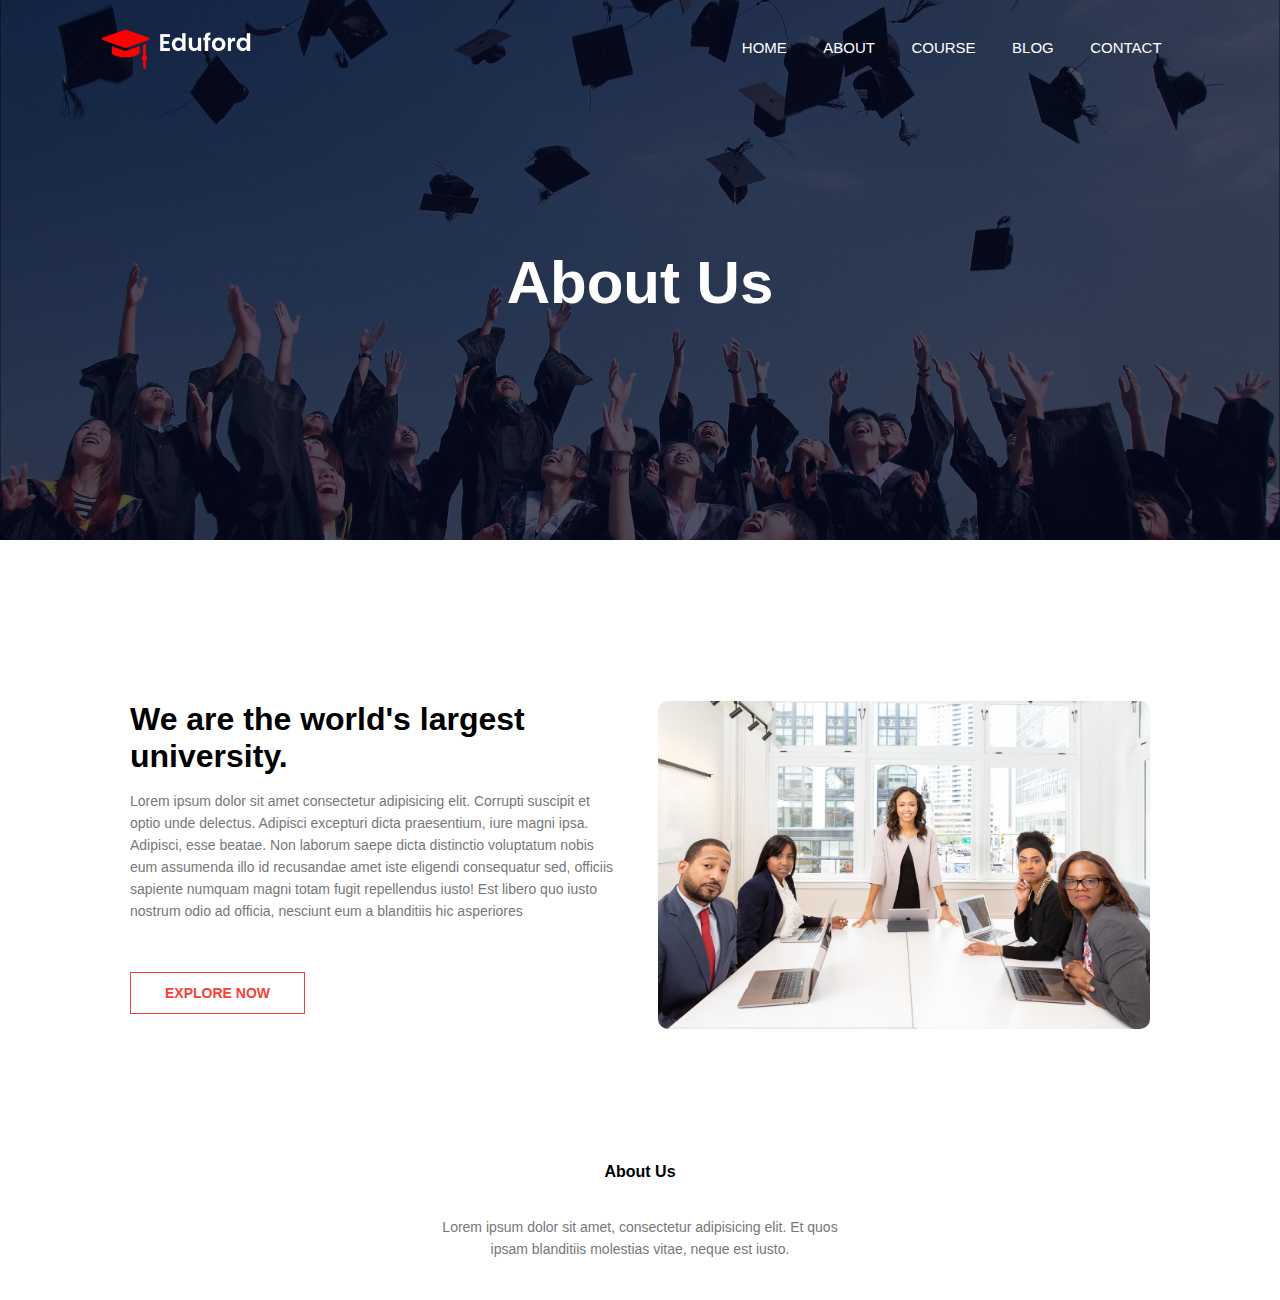
<file: about.html>
<!DOCTYPE html>
<html lang="en">
<head>
   <meta charset="UTF-8">
   <meta name="viewport" content="width=device-width, initial-scale=1.0">
   <link rel="stylesheet" href="style.css">
   <title>Website Design of University</title>
</head>
<body>
   <section class="sub-header">
      <nav>
         <a href="index.html"><img src="img/logo.png"></a>
         <div class="nav-links" id="navLinks">
            <i class="fa-solid fa-xmark" onclick="hideMenu()"></i>
            <ul>
               <li><a href="index.html">HOME</a></li>
               <li><a href="about.html">ABOUT</a></li>
               <li><a href="course.html">COURSE</a></li>
               <li><a href="blog.html">BLOG</a></li>
               <li><a href="contact.html">CONTACT</a></li>
            </ul>
         </div>
         <i class="fa-solid fa-bars" onclick="showMenu()"></i>
      </nav>
         <h1>About Us</h1>
   </section>

<section class="about-us">
   <div class="row">
      <div class="about-col">
         <h1>We are the world's largest university.</h1>
         <p>Lorem ipsum dolor sit amet consectetur adipisicing elit. Corrupti suscipit et optio unde delectus. Adipisci excepturi dicta praesentium, iure magni ipsa. Adipisci, esse beatae. Non laborum saepe dicta distinctio voluptatum nobis eum assumenda illo id recusandae amet iste eligendi consequatur sed, officiis sapiente numquam magni totam fugit repellendus iusto! Est libero quo iusto nostrum odio ad officia, nesciunt eum a blanditiis hic asperiores</p>
         <a href="#" class="btn red-btn">EXPLORE NOW</a>
      </div>
      <div class="about-col">
         <img src="img/about.jpg">
      </div>
   </div>

</section>



<!-- fotter -->
<section class="footer">
   <h4>About Us</h4>
   <P>Lorem ipsum dolor sit amet, consectetur adipisicing elit. Et quos<br>ipsam blanditiis molestias vitae, neque est iusto.</P>
</section>

<script>
   var navLinks = document.getElementById('navLinks');

   function showMenu(){
      navLinks.style.right = "0";
   }
   function hideMenu(){
      navLinks.style.right = "-200px";
   }

</script>

</body>
</html>
</file>
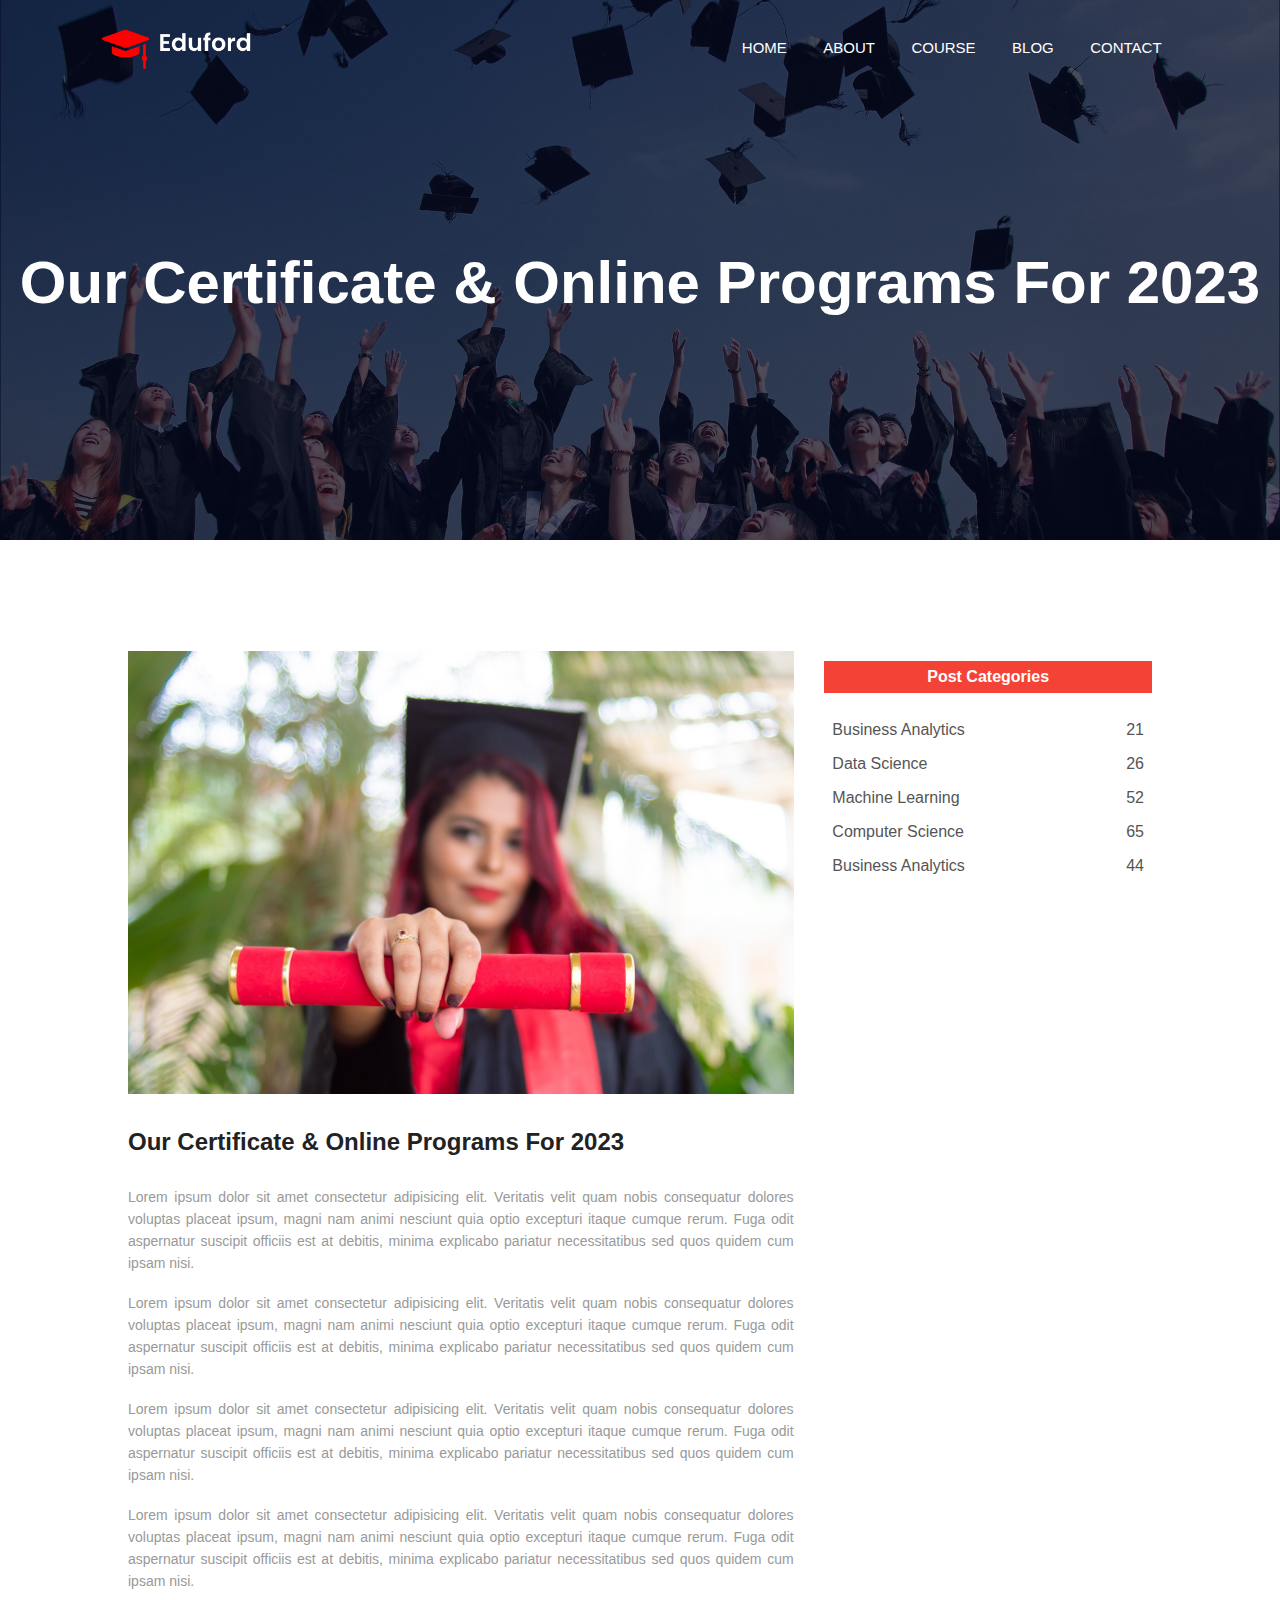
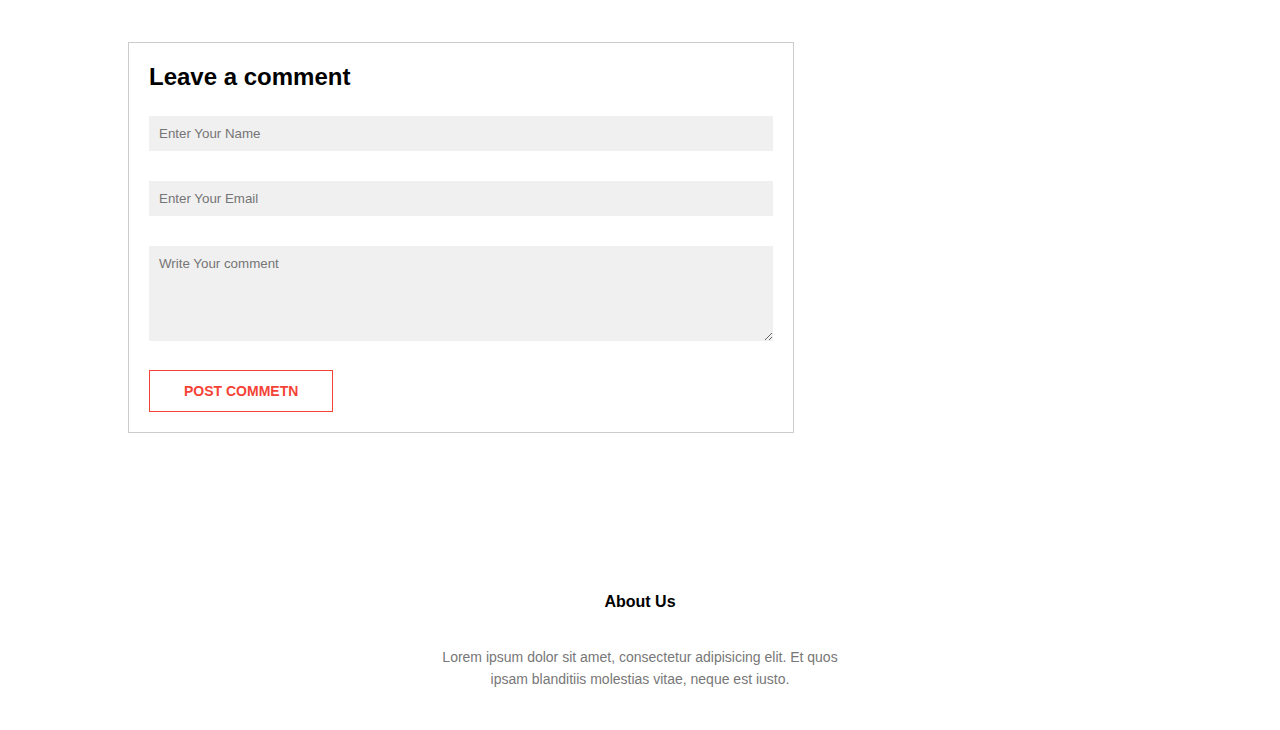
<file: blog.html>
<!DOCTYPE html>
<html lang="en">
<head>
   <meta charset="UTF-8">
   <meta name="viewport" content="width=device-width, initial-scale=1.0">
   <link rel="stylesheet" href="style.css">
   <title>Website Design of University</title>
</head>
<body>
   <section class="sub-header">
      <nav>
         <a href="index.html"><img src="img/logo.png"></a>
         <div class="nav-links">
            <ul>
               <li><a href="index.html">HOME</a></li>
               <li><a href="about.html">ABOUT</a></li>
               <li><a href="course.html">COURSE</a></li>
               <li><a href="blog.html">BLOG</a></li>
               <li><a href="contact.html">CONTACT</a></li>
            </ul>
         </div>
      </nav>
         <h1>Our Certificate & Online Programs For 2023</h1>

   </section>

   <!-- --------------blog page content------------- -->
<section class="blog-content">
   <div class="row">
      <div class="blog-left">
         <img src="img/certificate.jpg">
         <h2>Our Certificate & Online Programs For 2023</h2>
         <p>Lorem ipsum dolor sit amet consectetur adipisicing elit. Veritatis velit quam nobis consequatur dolores voluptas placeat ipsum, magni nam animi nesciunt quia optio excepturi itaque cumque rerum. Fuga odit aspernatur suscipit officiis est at debitis, minima explicabo pariatur necessitatibus sed quos quidem cum ipsam nisi.</p>
         <br>
         <p>Lorem ipsum dolor sit amet consectetur adipisicing elit. Veritatis velit quam nobis consequatur dolores voluptas placeat ipsum, magni nam animi nesciunt quia optio excepturi itaque cumque rerum. Fuga odit aspernatur suscipit officiis est at debitis, minima explicabo pariatur necessitatibus sed quos quidem cum ipsam nisi.</p>
         <br>
         <p>Lorem ipsum dolor sit amet consectetur adipisicing elit. Veritatis velit quam nobis consequatur dolores voluptas placeat ipsum, magni nam animi nesciunt quia optio excepturi itaque cumque rerum. Fuga odit aspernatur suscipit officiis est at debitis, minima explicabo pariatur necessitatibus sed quos quidem cum ipsam nisi.</p>
         <br>
         <p>Lorem ipsum dolor sit amet consectetur adipisicing elit. Veritatis velit quam nobis consequatur dolores voluptas placeat ipsum, magni nam animi nesciunt quia optio excepturi itaque cumque rerum. Fuga odit aspernatur suscipit officiis est at debitis, minima explicabo pariatur necessitatibus sed quos quidem cum ipsam nisi.</p>
         <div class="comment-box">
            <h3>Leave a comment</h3>
            <form class="commetn-form">
               <input type="text" placeholder="Enter Your Name">
               <input type="email" placeholder="Enter Your Email">
               <textarea rows="5" placeholder="Write Your comment"></textarea>
               <button type="submit" class="btn red-btn">POST COMMETN</button>

            </form>

         </div>
      </div>

      <div class="blog-right">
         <h3>Post Categories</h3>
         <div>
            <span>Business Analytics</span>
            <span>21</span>
         </div>
         <div>
            <span>Data Science</span>
            <span>26</span>
         </div>
         <div>
            <span>Machine Learning</span>
            <span>52</span>
         </div>
         <div>
            <span>Computer Science</span>
            <span>65</span>
         </div>
         <div>
            <span>Business Analytics</span>
            <span>44</span>
         </div>

      </div>
   </div>

</section>






<!-- fotter -->
<section class="footer">
   <h4>About Us</h4>
   <P>Lorem ipsum dolor sit amet, consectetur adipisicing elit. Et quos<br>ipsam blanditiis molestias vitae, neque est iusto.</P>
</section>

</body>
</html>
</file>
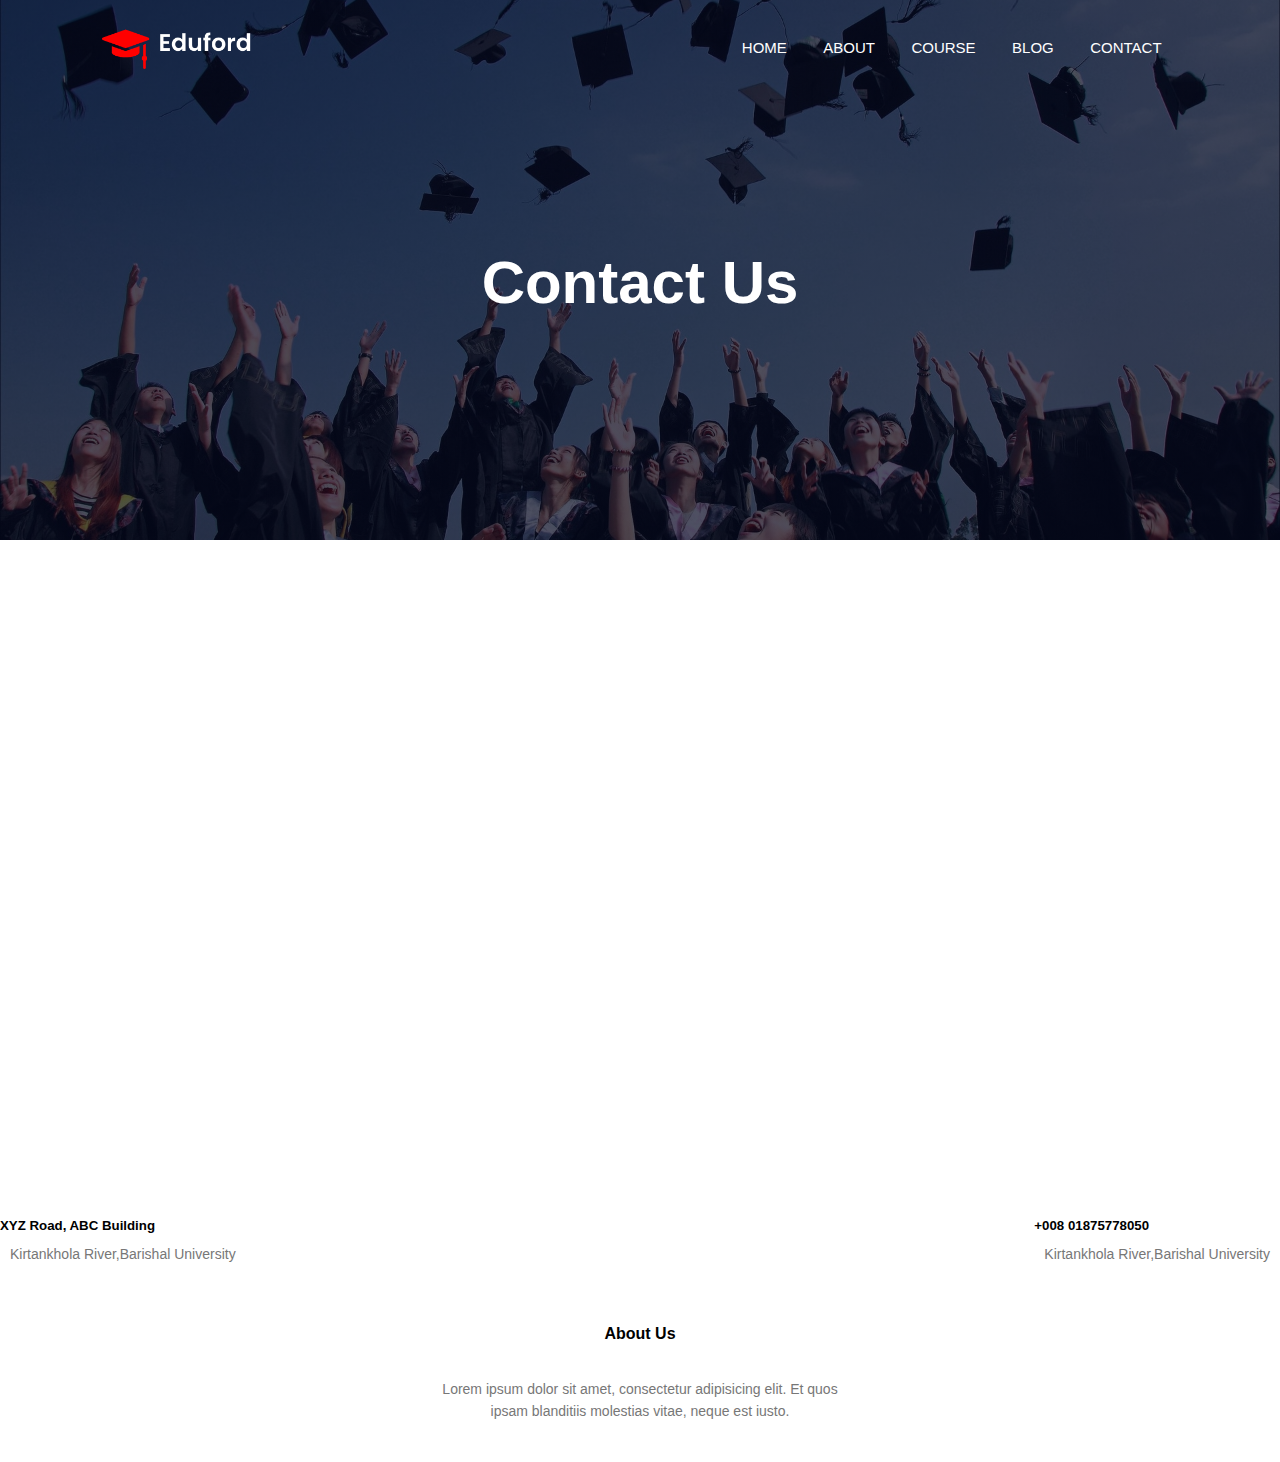
<file: contact.html>
<!DOCTYPE html>
<html lang="en">
<head>
   <meta charset="UTF-8">
   <meta name="viewport" content="width=device-width,initial-scale=1.0"> 
   <link rel="stylesheet" href="style.css">
   <title>Website Design of University</title>
</head>
<body>
   <section class="sub-header">
      <nav>
         <a href="index.html"><img src="img/logo.png"></a>
         <div class="nav-links">
            <ul>
               <li><a href="index.html">HOME</a></li>
               <li><a href="about.html">ABOUT</a></li>
               <li><a href="course.html">COURSE</a></li>
               <li><a href="blog.html">BLOG</a></li>
               <li><a href="contact.html">CONTACT</a></li>
            </ul>
         </div>
      </nav>
         <h1>Contact Us</h1>
   </section>

<!-- ----------Contact Us------------ -->

<section class="location">

   <iframe src="https://www.google.com/maps/embed?pb=!1m18!1m12!1m3!1d4798.85245165006!2d90.35953117619019!3d22.659870929764338!2m3!1f0!2f0!3f0!3m2!1i1024!2i768!4f13.1!3m3!1m2!1s0x3755348ec0558363%3A0x71825eb40c8459a6!2sUniversity%20of%20Barishal!5e1!3m2!1sen!2sbd!4v1691330273404!5m2!1sen!2sbd" width="600" height="450" style="border:0;" allowfullscreen="" loading="lazy" referrerpolicy="no-referrer-when-downgrade"></iframe>
</section>

<section class="contact-us">
   <div class="row">
      <div class="contact-col">
         <span>
            <h5>XYZ Road, ABC Building</h5>
            <p>Kirtankhola River,Barishal University</p>
         </span>


      </div>
      <div class="contact-col">
         <span>
            <h5>+008 01875778050</h5>
            <p>Kirtankhola River,Barishal University</p>
         </span>


      </div>
   </div>

</section>


<!-- fotter -->

<section class="footer">
   <h4>About Us</h4>
   <P>Lorem ipsum dolor sit amet, consectetur adipisicing elit. Et quos<br>ipsam blanditiis molestias vitae, neque est iusto.</P>
</section>

</body>
</html>
</file>
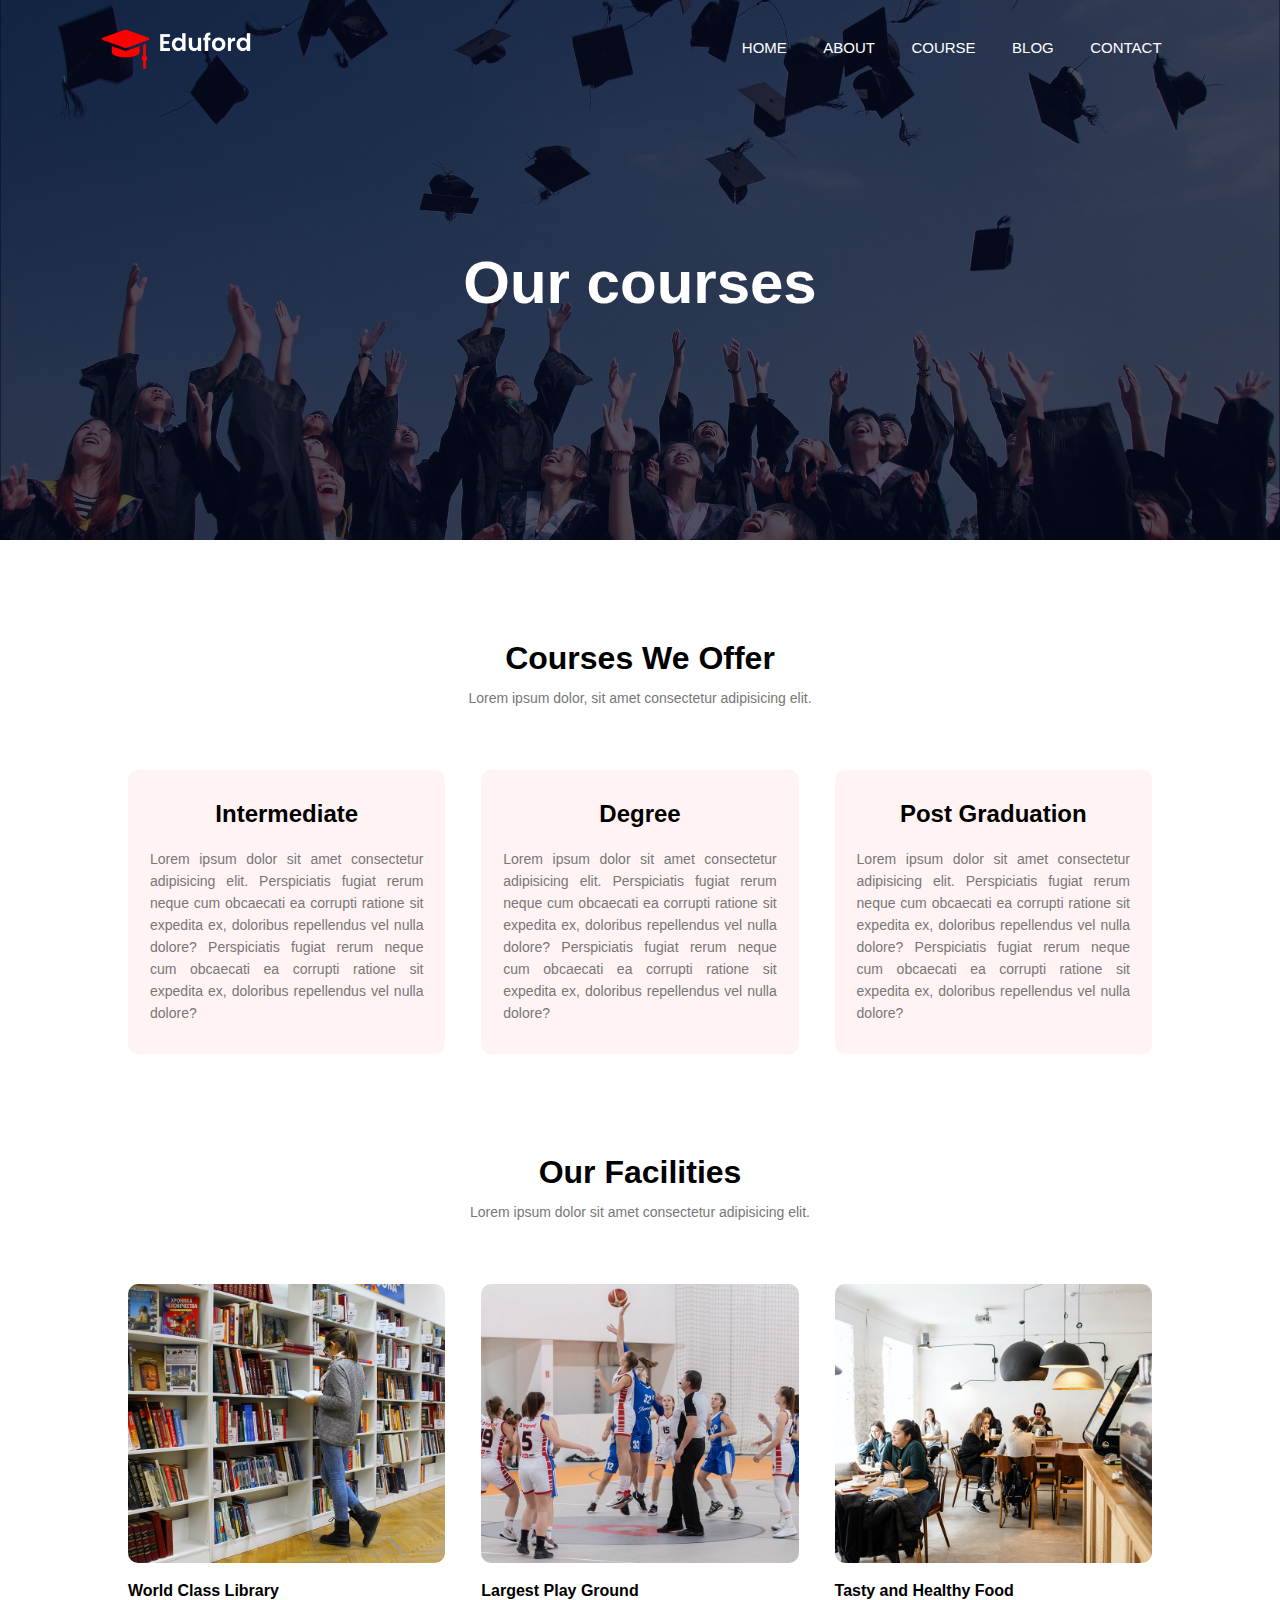
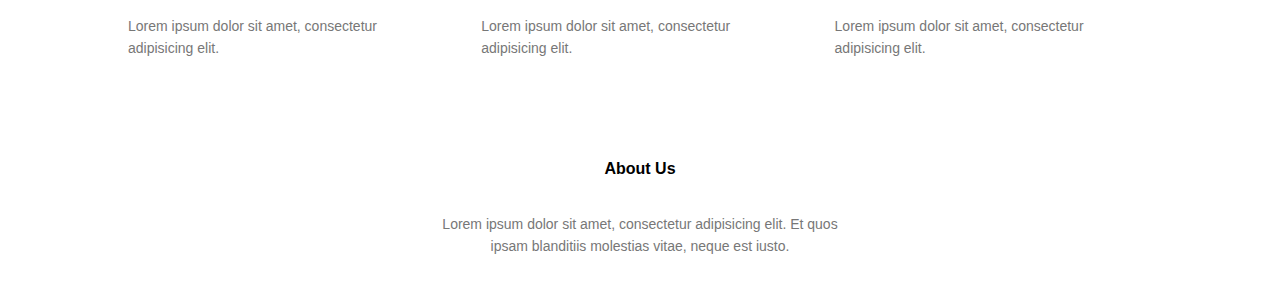
<file: course.html>
<!DOCTYPE html>
<html lang="en">
<head>
   <meta charset="UTF-8">
   <meta name="viewport" content="width=device-width, initial-scale=1.0">
   <link rel="stylesheet" href="style.css">
   <title>Website Design of University</title>
</head>
<body>
   <section class="sub-header">
      <nav>
         <a href="index.html"><img src="img/logo.png"></a>
         <div class="nav-links">
            <ul>
               <li><a href="index.html">HOME</a></li>
               <li><a href="about.html">ABOUT</a></li>
               <li><a href="course.html">COURSE</a></li>
               <li><a href="blog.html">BLOG</a></li>
               <li><a href="contact.html">CONTACT</a></li>
            </ul>
         </div>
      </nav>
         <h1>Our courses</h1>
   </section>

   <!-- ---------course---------- -->
   <section class="course">
      <h1>Courses We Offer</h1>
      <p>Lorem ipsum dolor, sit amet consectetur adipisicing elit.</p>
      <div class="row">
         <div class="col">
            <h3>Intermediate</h3>
            <p>Lorem ipsum dolor sit amet consectetur adipisicing elit. Perspiciatis fugiat rerum neque cum obcaecati ea corrupti ratione sit expedita ex, doloribus repellendus vel nulla dolore? Perspiciatis fugiat rerum neque cum obcaecati ea corrupti ratione sit expedita ex, doloribus repellendus vel nulla dolore?</p>
         </div>
         <div class="col">
            <h3>Degree</h3>
            <p>Lorem ipsum dolor sit amet consectetur adipisicing elit. Perspiciatis fugiat rerum neque cum obcaecati ea corrupti ratione sit expedita ex, doloribus repellendus vel nulla dolore? Perspiciatis fugiat rerum neque cum obcaecati ea corrupti ratione sit expedita ex, doloribus repellendus vel nulla dolore?</p>
         </div>
         <div class="col">
            <h3>Post Graduation</h3>
            <p>Lorem ipsum dolor sit amet consectetur adipisicing elit. Perspiciatis fugiat rerum neque cum obcaecati ea corrupti ratione sit expedita ex, doloribus repellendus vel nulla dolore? Perspiciatis fugiat rerum neque cum obcaecati ea corrupti ratione sit expedita ex, doloribus repellendus vel nulla dolore?</p>
         </div>
      </div>
   </section>

   <!-- --------facilities----------- -->
   
   <div class="facilities">
      <h1>Our Facilities</h1>
      <p>Lorem ipsum dolor sit amet consectetur adipisicing elit.</p>
      <div class="row">
         <div class="facilities-col">
            <img src="img/library.png">
            <h4>World Class Library</h4>
            <p>Lorem ipsum dolor sit amet, consectetur adipisicing elit.</p>
         </div>
         <div class="facilities-col">
            <img src="img/basketball.png">
            <h4>Largest Play Ground</h4>
            <p>Lorem ipsum dolor sit amet, consectetur adipisicing elit.</p>
         </div>
         <div class="facilities-col">
            <img src="img/cafeteria.png">
            <h4>Tasty and Healthy Food</h4>
            <p>Lorem ipsum dolor sit amet, consectetur adipisicing elit.</p>
         </div>
      </div>
   </div> 





<!-- fotter -->
<section class="footer">
   <h4>About Us</h4>
   <P>Lorem ipsum dolor sit amet, consectetur adipisicing elit. Et quos<br>ipsam blanditiis molestias vitae, neque est iusto.</P>
</section>

</body>
</html>
</file>
<file: style.css>
*{
   margin: 0;
   padding: 0;
   font-family:sans-serif;
}
p{
   color: #777;
   font-weight: 300;
   font-size: 14px;
   line-height: 22px;
   padding: 10px;
}
.header{
   width: 100%;
   height: 100vh;
   margin: auto;
   background: linear-gradient(rgba(4,9,30,0.7),rgba(4,9,30,0.7)),url(img/banner.png);
   background-position: center;
   background-size: cover;
   position: relative;
}
nav{
   padding: 2% 8%;
   display: flex;
   align-items: center;
   justify-content: space-between;
}
nav img{
   width: 150px;
}
.nav-links{
   flex: 1;
   text-align: right;
}
.nav-links ul li{
   display: inline-block;
   padding: 8px 16px;
   position: relative;
}
.nav-links ul li a{
   color: #fff;
   font-size: 15px;
   text-decoration: none;
}
.nav-links ul li::after{
   content: '';
   background-color: #f44336;
   width: 0;
   height: 2px;
   display: block;
   margin: auto;
   transition: 0.5s;
}
.nav-links ul li:hover::after{
   width: 100%;
}
.text-box{
   width: 90%;
   text-align: center;
   position: absolute;
   top: 50%;
   left: 50%;
   transform: translate(-50%,-50%);
   color: #fff;
   
}
.text-box h1{
   font-size: 62px;
}
.text-box p{
   margin: 10px 0 40px;
   line-height: 26px;
   color: #Fff;
   font-size: 15px;
}
.btn{
   border: 1px solid #fff;
   display: inline-block;
   padding: 12px 34px;
   font-size: 14px;
   color: #fff;
   text-decoration: none;
   background: transparent;
   transition: 0.7s;
   cursor: pointer;
}
.btn:hover{
   border: 1px solid #f44336;
   background-color: #f44336;
}
nav .fa-solid{
   display: none;
}


@media(max-width:700px){
   .text-box h1{
      font-size: 20px;
   }
   .text-box p{
      font-size: 12px;
   }
   .nav-links ul li{
      display: block;
   }
   .nav-links{
      position: absolute;
      background-color: #f44336;
      height: 100vh;
      width: 200px;
      text-align: left;
      top:0 ;
      right: -200px;
      z-index: 2;
      transition: 1s;

   }
   nav .fa-solid{
      display: block;
      color: #fff;
      margin: 10px;
      font-size: 22px;
      cursor: pointer;
   }
   .nav-links ul{
      padding: 30px;
   }
}

.course{
   width: 80%;
   text-align: center;
   margin: auto;
   padding-top:100px;

}
.course h1{
   font-size: 32px;
}

.row{
   margin-top: 5%;
   display: flex;
   justify-content: space-between;
}
.col{
   flex-basis: 31%;
   background-color: #fff3f3;
   padding: 20px 12px;
   border-radius: 10px;
   box-sizing: border-box;
   text-align: justify;
   cursor: pointer;
   transition: 0.5s;
}
h3{
   font-size: 24px;
   text-align: center;
   margin: 10px 0;
}
.col:hover{
   box-shadow: 0 0 20px 0 rgba(0, 0, 0, 0.2);

}
@media (max-width:700px){
   .row{
      flex-direction: column;
   }
   .col{
      margin-bottom: 30px;
   }
}






.campus{
   width: 80%;
   margin: auto;
   text-align: center;
   margin-top: 50px;
}
.campus h1{
   font-size: 32px;
   
}

.campus-col{
   flex-basis: 32%;
   border-radius: 10px;
   margin-bottom: 10px;
   position: relative;
   overflow: hidden;
   cursor: pointer;
}
.campus-col img{
   width: 100%;
   display: block;
}
.layer{
   background-color: transparent;
   transition: 0.5s;
   width: 100%;
   height: 100%;
   position: absolute;
   top: 0;
   left: 0;
}
.layer:hover{
   background: rgba(226, 0, 0, 0.7);

}
.layer h3{
   width: 100%;
   font-weight: 500;
   color: #fff;
   font-size: 26px;
   position: absolute;
   bottom: 0;
   left: 50%;
   transform: translateX(-50%);
   opacity: 0;
   transition: 0.5s;
   
}
.layer:hover h3{
   bottom:49%;
   opacity: 1;
}

/* facilities */
.facilities{
   width: 80%;
   margin: auto;
   text-align: center;
   padding-top: 100px;
}
.facilities-col{
   flex-basis: 31%;
   border-radius: 10px;
   margin-bottom: 5%;
   text-align: left;

}
.facilities-col img{
   width: 100%;
   border-radius: 10px;
}
.facilities-col p{
   padding: 0;
}
.facilities-col h4{
   margin: 15px 0;
   text-align: left;

}
.testimonials{
   width: 80%;
   margin: auto;
   text-align: center;
   padding-top: 100px;


}
.testi-col{
   flex-basis: 42%;
   border-radius: 10px;
   margin-bottom: 5%;
   text-align: left;
   background-color: #fff3f3;
   padding: 25px;
   cursor: pointer;
   
}
.testi-col .fa-solid, .fa-regular{
   color: #f44336;
}

.testi-col img{
   height: 40px;
   margin-left: 5px;
   margin-right: 30px;
   border-radius: 50%;
}
.testi-col p{
   padding: 0;
}
.testi-col h3{
   margin-top: 15px;
   text-align: left;
}
@media(max-width:700px){
   .testi-col img{
      margin-left: 0;
      margin-right: 15px;
   }
}

/* call to action */

.cta{
   margin: 100px auto;
   width: 80%;
   background: linear-gradient(rgba(0,0,0,0.7),rgba(0,0,0,0.7)),url(img/banner2.jpg);
   background-position: center;
   background-size: cover;
   border-radius: 10px;
   text-align: center;
   padding: 100px 0;
   
}
.cta h1{
   color: #fff;
   margin-bottom: 40px;
   padding: 0;
   line-height: 35px;
   font-size: 30px;
}
@media(max-width:700px){
   .cta h1{
      font-size: 24px;
   }
}

/* footer */
.footer{
   width: 100%;
   text-align: center;
   padding: 30px 0;

}
.footer h4{
   margin-bottom: 25px;
   margin-top: 20px;
   font-weight: 600;

}
.icons .fa-brands{
   color: #f44336;
   margin: 0 13px;
   cursor: pointer;
   padding: 18px 0;
   font-size: 28px;

}
.icons .fa-brands:hover{
   color: #e9291b;
}

/* -----------about us page------------- */

.sub-header{
   background:linear-gradient(rgba(4,9,32,0.7),rgba(4,9,32,0.7)),url(img/background.jpg);
   width: 100%;
   height: 60vh;
   background-position: center;
   background-size: cover;
   text-align: center;
}
.sub-header h1{
   font-size: 60px;
   text-align: center;
   color: #fff;
   margin-top: 150px;
}
.about-us{
   width: 80%;
   margin: auto;
   padding: 80px 0 50px;
}
.about-col{
   flex-basis: 48%;
   padding: 30px 2px;
}
.about-col img{
   width: 100%;
   border-radius: 10px;

}
.about-col h1{
   padding-top: 0;
}
.about-col p{
   padding: 15px 0 50px;
}
.red-btn{
   border: 1px solid #f44336;
   color: #f44336;
   font-weight: 600;
}
.red-btn:hover{
   color: #fff;
}

/* ----------blog content----------- */

.blog-content{
   width: 80%;
   margin: auto;
   padding: 60px 0;
}
.blog-left{
   flex-basis: 65%;
}
.blog-left img{
   width: 100%;
}
.blog-left h2{
   color: #222;
   font-weight: 600;
   margin: 30px 0;
}
.blog-left p{
   color: #999;
   padding: 0;
   text-align: justify;

}
.blog-right{
   flex-basis: 32%;

}
.blog-right h3{
   background: #f44336;
   color: #fff;
   padding:7px 0;
   font-size: 16px;
   margin-bottom: 20px;
}
.blog-right div{
   display: flex;
   align-items: center;
   justify-content: space-between;
   color: #555;
   padding: 8px;
   box-sizing: border-box;
   
}
.comment-box{
   border: 1px solid #ccc;
   margin: 50px 0;
   padding: 10px 20px;

}
.comment-box h3{
   text-align: left;

}
.commetn-form input, .commetn-form textarea{
   width: 100%;
   padding: 10px;
   margin: 15px 0;
   box-sizing: border-box;
   border: none;
   outline: none;
   background: #f0f0f0;
   

}
.commetn-form button{
   margin: 10px 0;

}
@media(max-width:700px){
   .sub-header h1{
      font-size: 24px;
   }
}

/* ---------contact us----------- */

.location{
   width: 80%;
   margin: auto;
   padding: 80px 0;
}
.location iframe{
   width: 100%;
}
</file>
